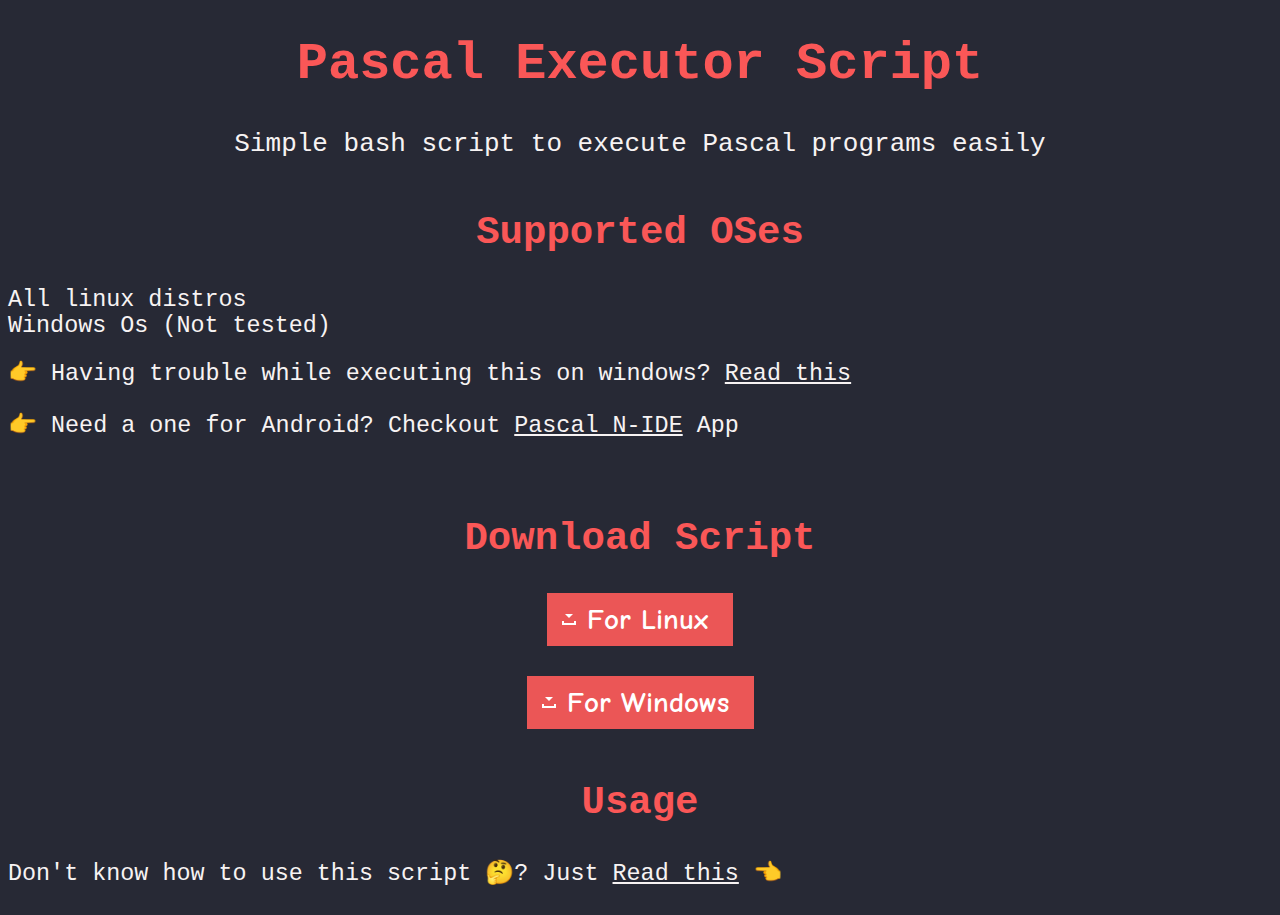
<file: docs/index.html>
<!DOCTYPE html>
<html lang="en">
<head>
    <meta charset="UTF-8">
    <meta http-equiv="X-UA-Compatible" content="IE=edge">
    <meta name="viewport" content="width=device-width, initial-scale=1.0">
    <link rel="stylesheet" href="style.css">
    <title>Pascal Executor Script</title>
</head>
<body>
    <div class="title">
        <h1>Pascal Executor Script</h1>
        <p>Simple bash script to execute Pascal programs easily</p>
    </div>
    <div class="supported_oses">
        <h2>Supported OSes</h2>
        <li>All linux distros</li>
        <li>Windows Os (Not tested)</li>
        <p>👉 Having trouble while executing this on windows? <a href="win_help.html">Read this</a></p>
        <p>👉 Need a one for Android? Checkout <a href="https://play.google.com/store/apps/details?id=com.duy.pascal.compiler&hl=en&gl=US">Pascal N-IDE</a> App</p>
    </div>
    <div class="dl_head">
        <h2>Download Script</h2>
        <a class="download_btn" href="https://cdn.jsdelivr.net/gh/Itz-fork/Pascal-Executor-Script/script/linux/run.sh">For Linux</a> </br></br>
        <a class="download_btn" href="https://cdn.jsdelivr.net/gh/Itz-fork/Pascal-Executor-Script/script/windows/run.sh">For Windows</a>
    </div>
    <div class="supported_oses">
        <h2>Usage</h2>
        <p>Don't know how to use this script 🤔? Just <a href="usage.html">Read this</a> 👈</p>
    </div>
</body>
</html>
</file>
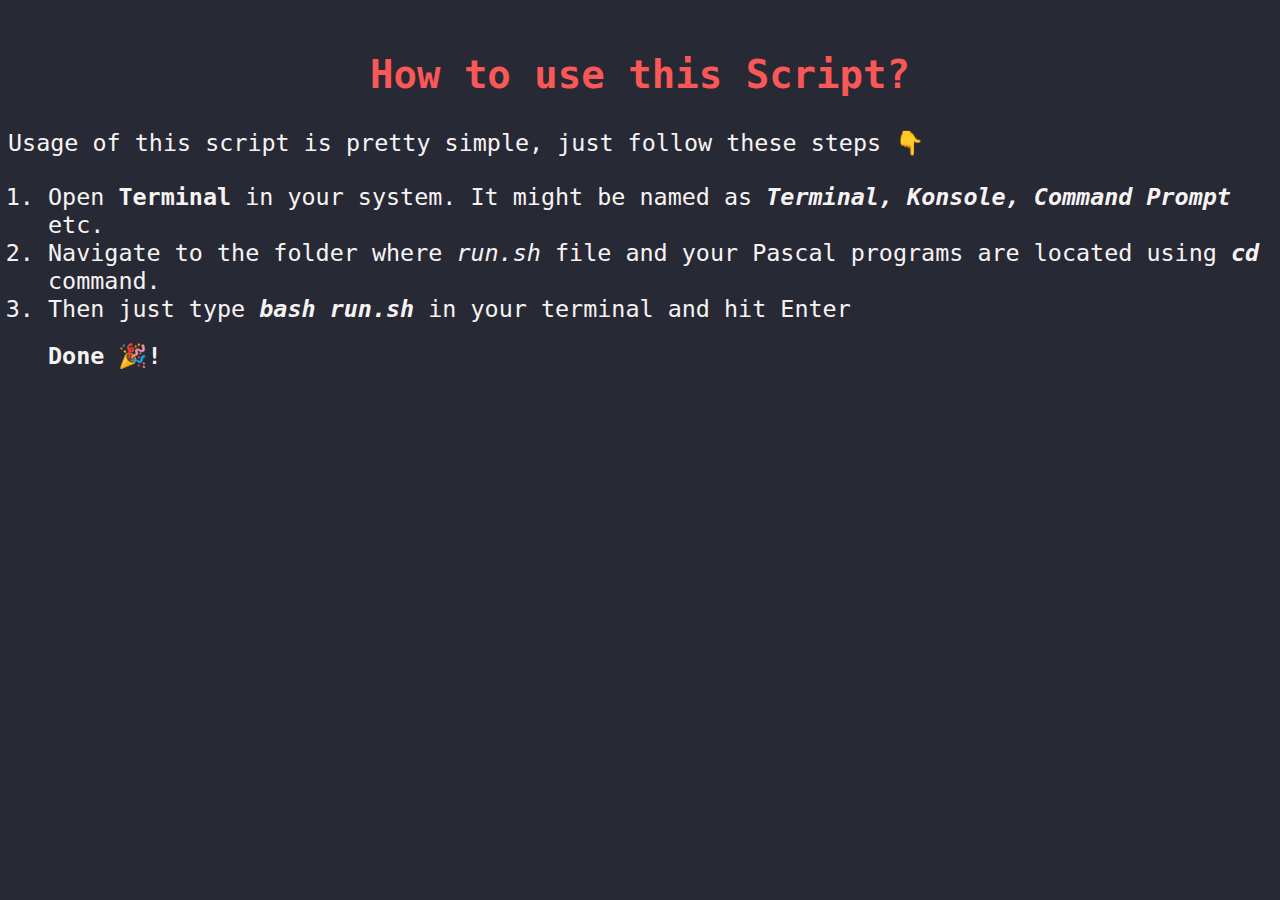
<file: docs/usage.html>
<!DOCTYPE html>
<html lang="en">
<head>
    <meta charset="UTF-8">
    <meta http-equiv="X-UA-Compatible" content="IE=edge">
    <meta name="viewport" content="width=device-width, initial-scale=1.0">
    <link rel="stylesheet" href="style.css">
    <title>Pascal Executor Script</title>
</head>
<body>
    <div class="supported_oses">
        <h2>How to use this Script?</h2>
        <p>Usage of this script is pretty simple, just follow these steps 👇</p>
        <ol>
            <li>Open <b>Terminal</b> in your system. It might be named as <b><i>Terminal, Konsole, Command Prompt</i></b> etc.</li>
            <li>Navigate to the folder where <i>run.sh</i> file and your Pascal programs are located using <b><i>cd</i></b> command.</li>
            <li>Then just type <i><b>bash run.sh</b></i> in your terminal and hit Enter</li>
        <p><b>Done 🎉!</b></p>
    </div>
</body>
</html>
</file>
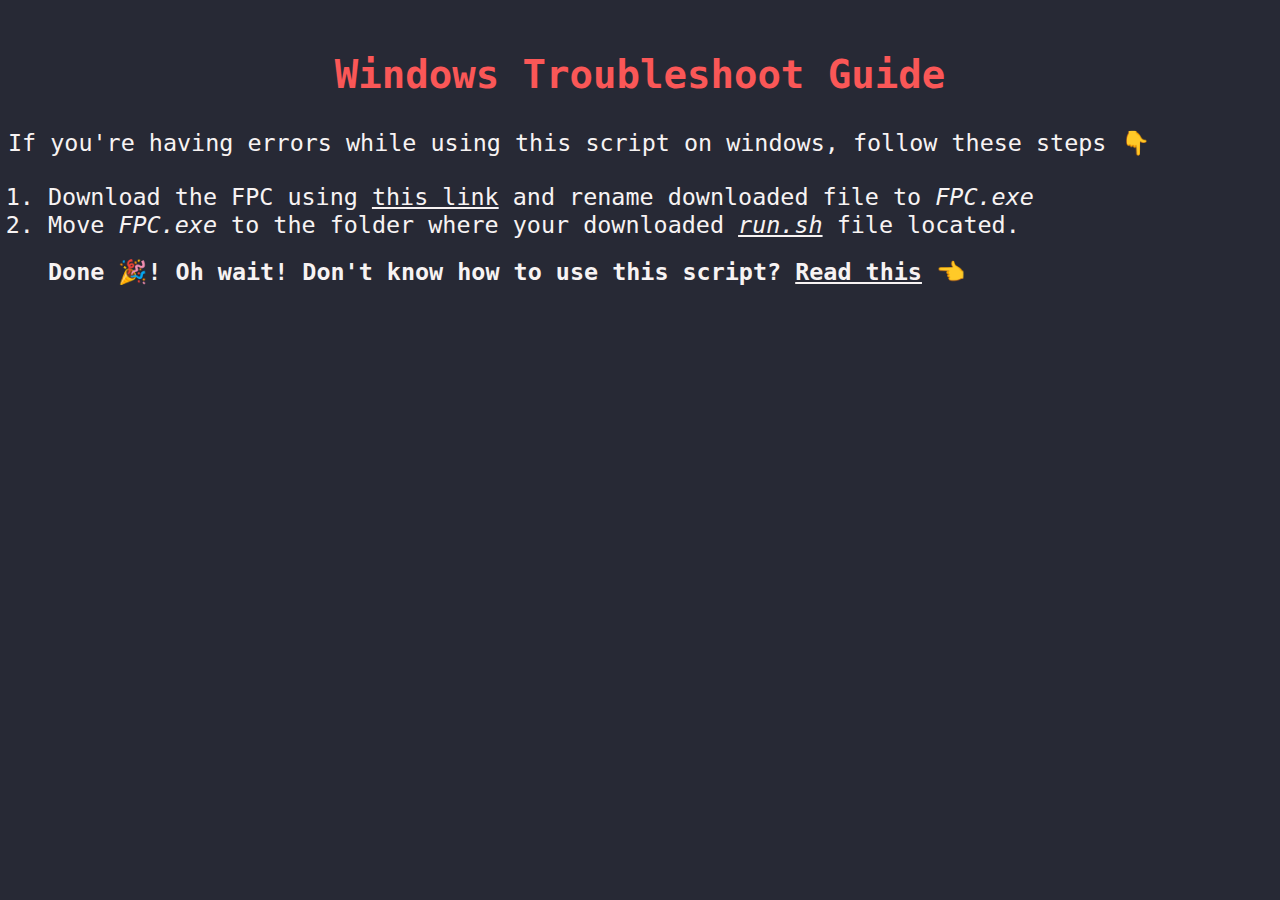
<file: docs/win_help.html>
<!DOCTYPE html>
<html lang="en">
<head>
    <meta charset="UTF-8">
    <meta http-equiv="X-UA-Compatible" content="IE=edge">
    <meta name="viewport" content="width=device-width, initial-scale=1.0">
    <link rel="stylesheet" href="style.css">
    <title>Pascal Executor Script</title>
</head>
<body>
    <div class="supported_oses">
        <h2>Windows Troubleshoot Guide</h2>
        <p>If you're having errors while using this script on windows, follow these steps 👇</p>
        <ol>
            <li>Download the FPC using <a href="https://www.freepascal.org/download.html">this link</a> and rename downloaded file to <i>FPC.exe</i></li>
            <li>Move <i>FPC.exe</i> to the folder where your downloaded <i><u>run.sh</u></i> file located.</li>
        <p><b>Done 🎉! Oh wait! Don't know how to use this script? <a href="usage.html">Read this</a> 👈</b></p>
    </div>
</body>
</html>
</file>
<file: docs/style.css>
/* Ultra lOl css codes, don't read them */
@import url('https://fonts.googleapis.com/css2?family=Comic+Neue:wght@300;700&display=swap');

body {
	background-color: hsl(231, 15%, 18%);
}

.title {
	font-size: 2em;
    color: hsl(0, 94%, 66%);
	text-align: center;
	font-family: monospace;
}
.title p{
	color: hsl(0, 22%, 96%);
	font-size: 1em;
}

.supported_oses {
	margin-top: 2em;
	font-size: 2em;
    color: hsl(0, 94%, 66%);
	text-align: center;
	font-family: monospace;

}
.supported_oses li{
	text-align: left;
	font-size: 0.9em;
	color: hsl(0, 22%, 96%);;
}
.supported_oses p{
	margin-top: 0.8em;
	text-align: left;
	font-size: 0.9em;
	color: hsl(0, 22%, 96%);;
}
.supported_oses a{
	color: hsl(0, 22%, 96%);;
}
.supported_oses a:hover{
	color: hsl(0, 11%, 86%);;
}

.dl_head {
	margin-top: 3em;
	font-size: 2em;
    color: hsl(0, 94%, 66%);
	text-align: center;
	font-family: monospace;
}
/* Download button credits goes to ---> https://codepen.io/nw/pen/udkIB */
.download_btn {
	display: inline-block;
	position: relative;
	padding: 10px 25px;
	background-color: hsl(0, 79%, 63%);
	color: white;
	font-family: 'Comic Neue', cursive;
	font-weight: bold;
	text-decoration: none;
	font-size: 0.9em;
	text-align: center;
	text-indent: 15px;
}
.download_btn:hover {
	background-color: hsl(234, 14%, 14%);
	color: white;
}
.download_btn:before, .download_btn:after {
	content: ' ';
	display: block;
	position: absolute;
	left: 15px;
	top: 52%;
}
.download_btn:before {
	width: 10px;
	height: 2px;
	border-style: solid;
	border-width: 0 2px 2px;
}
.download_btn:after {
	width: 0;
	height: 0;
	margin-left: 3px;
	margin-top: -7px;
	border-style: solid;
	border-width: 4px 4px 0 4px;
	border-color: transparent;
	border-top-color: inherit;
	animation: downloadArrow 2s linear infinite;
	animation-play-state: paused;
}
.download_btn:hover:before {
	border-color: hsl(0, 79%, 63%);
}
.download_btn:hover:after {
	border-top-color: hsl(0, 79%, 63%);
	animation-play-state: running;
}

@keyframes downloadArrow {
	0% {
		margin-top: -7px;
		opacity: 1;
	}
	
	0.001% {
		margin-top: -15px;
		opacity: 0;
	}
	
	50% {
		opacity: 1;
	}
	
	100% {
		margin-top: 0;
		opacity: 0;
	}
}
</file>
